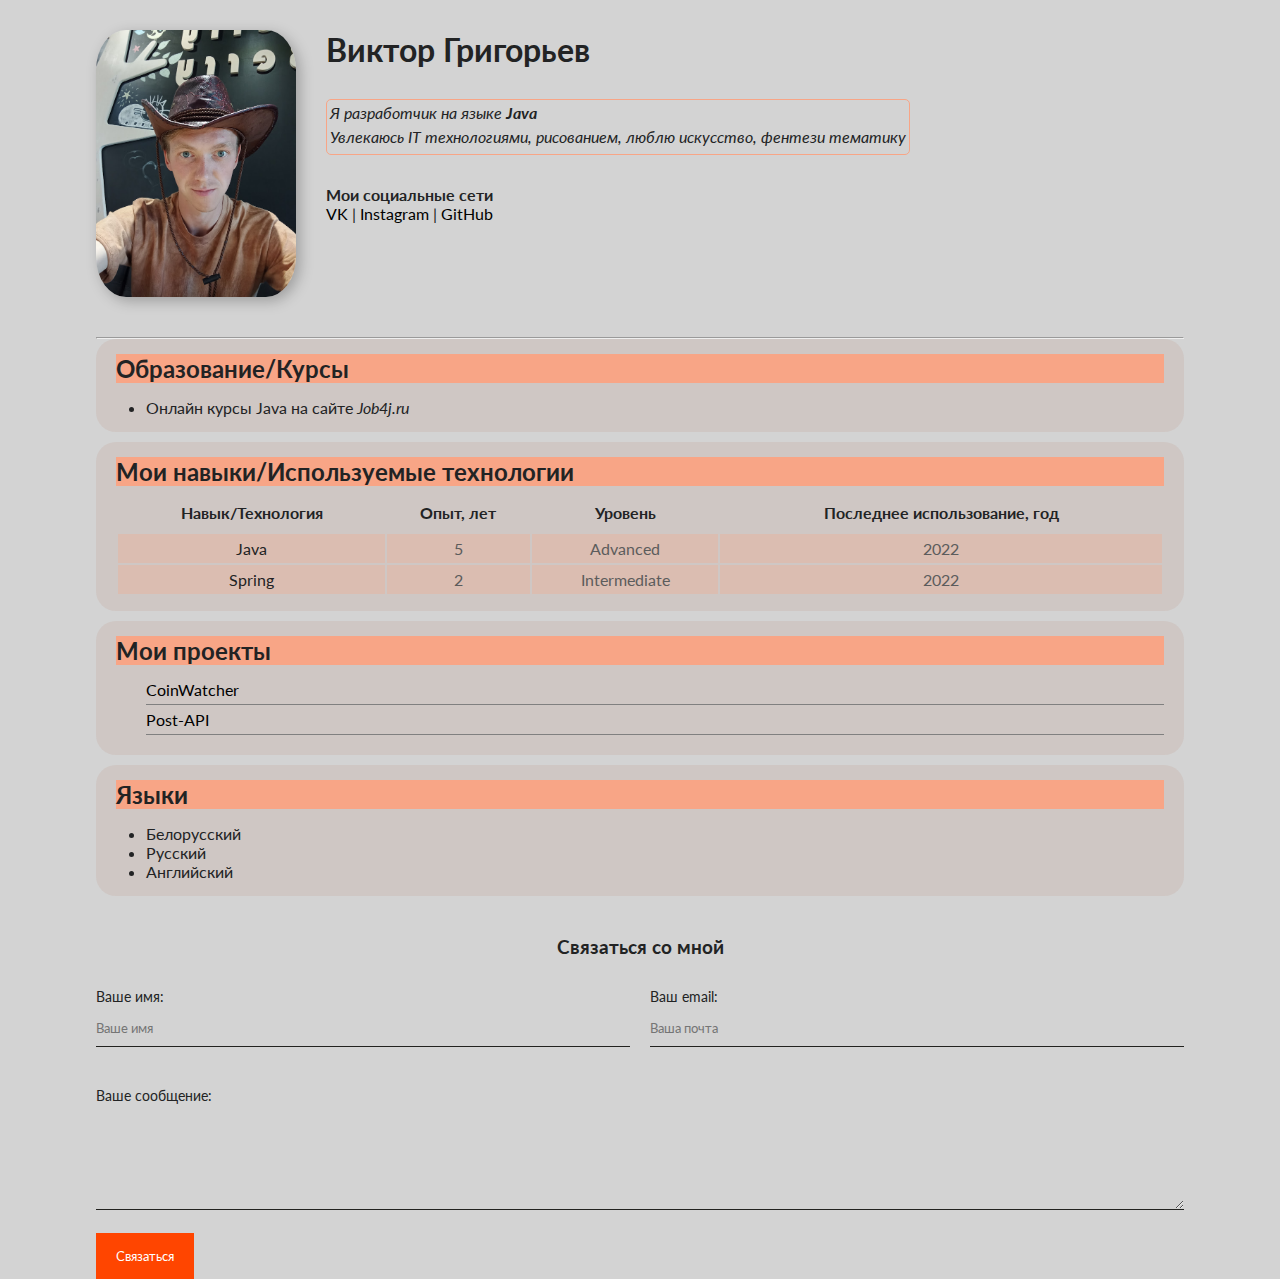
<file: index.html>
<!DOCTYPE html>
<head>
    <meta charset="UTF-8">
    <title>Viktor CV</title>
    <link rel="stylesheet" href="styles.css">
</head>
    <body>
        <div class="container">
            <div class="info">
                <img src="selfie.jpg" alt="face" class="avatar">
                <div class="info-text">
                    <h1>Виктор Григорьев</h1>
                    <div class="aboutMe">
                        <p>Я разработчик на языке <strong>Java</strong></p>
                        <p>Увлекаюсь IT технологиями, рисованием, люблю искусство, фентези тематику</p>
                    </div>
                    <div class="social">
                        <h4>Мои социальные сети</h4>
                        <a href="https://vk.com/grigorieviktor" target="_blank">VK</a> |
                        <a href="https://www.instagram.com/viktorgrigoriev12" target="_blank">Instagram</a> | 
                        <a href="https://github.com/Vikkingg13" target="_blank">GitHub</a> 
                    </div>
                </div>
                
            </div>
            <hr>

            <div class="card bg-oranged">
            <h2>Образование/Курсы</h2>
                <ul class="content">
                    <li>
                        Онлайн курсы Java на сайте <em>Job4j.ru</em>
                    </li>
                </ul>
            </div>

            <div class="card bg-oranged">    
                <h2>Мои навыки/Используемые технологии </h2>
                <table class="content table">
                    <tr>
                        <th>Навык/Технология</th>
                        <th>Опыт, лет</th>
                        <th>Уровень</th>
                        <th>Последнее использование, год</th>
                    </tr>    
                    <tr>
                            <td>Java</td>
                            <td>5</td>
                            <td>Advanced</td>
                            <td>2022</td>
                    </tr>
                    <tr>
                            <td>Spring</td>
                            <td>2</td>
                            <td>Intermediate</td>
                            <td>2022</td>
                    </tr>
                </table>
            </div>

            <div class="card bg-oranged">
                <h2>Мои проекты</h2>
                <ul class="content link-list">
                    <li><a href="https://github.com/Vikkingg13/CCWatcher" target="_blank">CoinWatcher</a></li>
                    <li><a href="https://github.com/Vikkingg13/post-api" target="_blank">Post-API</a></li>
                </ul>
            </div>

            <div class="card bg-oranged">
                <h2>Языки</h2>
                <ul class="content">
                    <li>Белорусский</li>
                    <li>Русский</li>
                    <li>Английский</li>
                </ul>
            </div>

            <div class="contact">
                <h3>Связаться со мной</h3>
                <form action="/" class="contact">
                    <div class="row">
                        <div class="form-group">
                            <label for="name">Ваше имя:</label>
                            <input type="text" id="name" placeholder="Ваше имя">
                        </div>
                        
                        <div class="form-group">
                            <label for="email">Ваш email:</label>
                            <input type="email" id="email" placeholder="Ваша почта">
                        </div>
                    </div>

                    <div class="form-group">
                        <label for="text">Ваше сообщение:</label>
                        <textarea id="text" rows="5" cols="20"></textarea>
                    </div>

                    <input class="btn" type="submit" value="Связаться" >          
                </form> 
            </div>
            
            <div class="position">
                <div class="box">

                </div>
            </div>
        </div>
    </body>
</html>
</file>
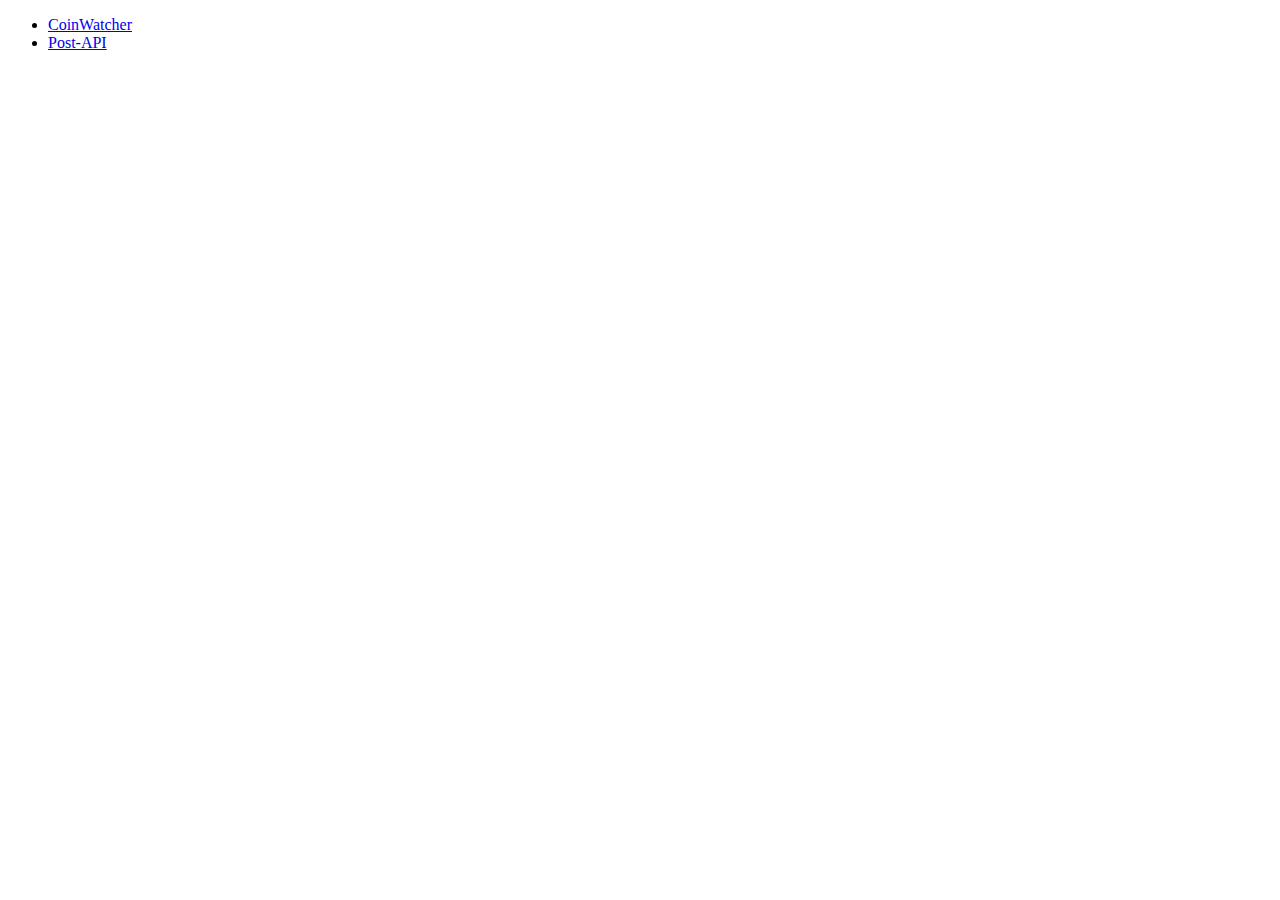
<file: projects.html>
<!DOCTYPE html>
<html lang="en">
<head>
    <meta charset="UTF-8">
    <title>Мои проекты</title>
</head>
<body>
    <ul>
        <li><a href="https://github.com/Vikkingg13/CCWatcher" target="_blank">CoinWatcher</li>
        <li><a href="https://github.com/Vikkingg13/post-api" target="_blank">Post-API</li>
    </ul>
</body>
</html>
</file>
<file: styles.css>
@import url('https://fonts.googleapis.com/css2?family=Lato:ital@1&display=swap');

* {
    padding: 0px;
    margin: 0px;
}

body {
    background-color:lightgray;
    color:#222324;

    font-size: 16px;
    font-weight:normal;
    font-family: 'Lato', sans-serif;

    /*font: normal 16px 'Roboto', sans-serif;*/
}

.container {
    padding-top: 30px;
}

a {
    color: black;
    text-decoration: none;
}

a:hover {
    text-decoration: underline;
}

a:active {
    color: gray;
}

h2 {
    background-color:rgb(248, 165, 134)
}

.avatar {
    width:200px;
    border-radius:15%;
    box-shadow: 4px 4px 14px rgba(0, 0, 0, 0.25);
}

.info {
    display: flex;
    margin-bottom: 40px;
}

@media (max-width: 700px) {
    .info {
        display: block;
        text-align: center;
    }
}

.info-text {
    margin-left: 30px;
}

.info h1 {
    padding-bottom: 30px;
}

.info p {
    font-style:italic;
    margin-bottom: 5px;
}

.aboutMe {
    padding: 3px;
    border: 1px solid rgb(248, 165, 134);
    border-radius: 5px
}



.container {
    width:85%;
    margin:auto;
}

.bg-oranged {
    background-color: rgba(180, 101, 72, 0.1);
}

.card {
    padding: 15px 20px;
    margin-bottom: 10px;
    border-radius: 20px;
}

/*.box-model > div {
    float: left;
    background: black;
    border: 4px solid red;
    height: 150px;
    width: 100px;
}*/

.card h2 {
    margin-bottom: 15px;
}

.content {
    margin-left: 30px;
}

.social {
    margin-top: 30px;
    margin-bottom: 30px;
}

.table {
    width: 100%;
    margin: 0px;
}

.table th {
    padding-bottom: 10px;
}

.table td {
    background-color:rgb(248, 165, 134, 0.3) ;
    padding: 5px 5px; 
    text-align: center;
}

.table td:nth-child(2),
.table td:nth-child(3),
.table td:nth-child(4) {
    color: rgb(92, 92, 92);
}

.link-list {
    list-style: none;
}

.link-list li {
    margin-bottom: 5px;
    padding-bottom: 5px;
    border-bottom: 1px solid gray;
}

.contact h3 {
    text-align: center;
    padding: 30px;
}

.form-group label {
    display: block;
    font-size: 14px;
}

.form-group input,
.form-group textarea {
    width: 100%;
    box-sizing: border-box;
    border: none;
    background: transparent;
    border-bottom: 1px solid rgb(34, 34, 31);
    color: black;
    padding: 15px 0 10px;
    margin-bottom: 20px;
    outline: none;
    font-family: inherit;
}

.row {
    display: flex;
    margin-bottom: 20px;
}

.row > .form-group {
    width: 50%;
}

.row > .form-group:first-child {
    margin-right: 20px;
}

.btn {
    background: orangered;
    color: white;
    padding: 15px 20px;
    border: none;
    font-family: inherit;
    cursor: pointer;
}

.btn:hover {
    opacity: 0.9;
}

/*Position*/
/*.position {
    position: relative;
    border: 2px solid black;
    margin-top: 40px;
    padding: 20px;
    height: 300px;
}

.box {
    position: fixed;
    width: 100%;
    height: 50px;
    background-color: aqua;
    top: 0;
    left: 0;
}
*/
</file>
